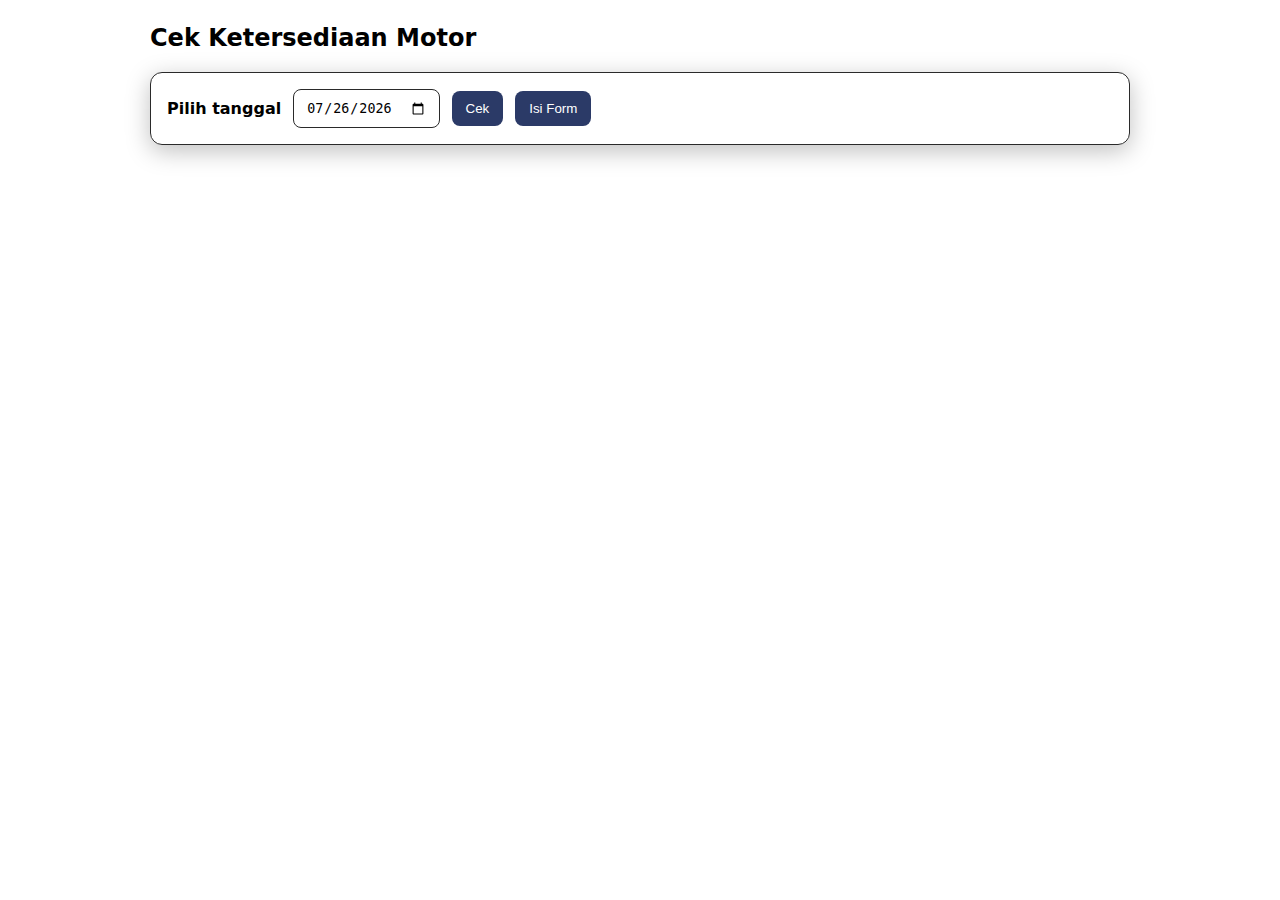
<file: index.html>
<!doctype html>
<html lang="id">
<head>
  <meta charset="utf-8" />
  <meta name="viewport" content="width=device-width,initial-scale=1" />
  <title>Cek Peminjaman Motor</title>
  <meta name="description" content="Cek status peminjaman motor Anda. Pastikan tanggal dan data sudah sesuai.">
  <meta name="keywords" content="cek pinjam motor, status peminjaman motor ppti 21">
  <link rel="icon" type="image/png" href="image/1.png">
  <link rel="stylesheet" href="CSS/cek.css">
</head>
<body>
  <div class="wrap">
    <h2>Cek Ketersediaan Motor</h2>
    <div class="card">
      <div class="row">
        <label for="tanggal"><b>Pilih tanggal</b></label>
        <input id="tanggal" type="date">
        <button id="cekBtn">Cek</button>
        <button id="isiForm" onclick="window.location.href='peraturan.html'">Isi Form</button>
      </div>
      <div id="result"></div>
    </div>
  </div>

<script>
  const API_URL = 'https://script.google.com/macros/s/AKfycbyAvxvG_6nNWmKMK5YMcO-trh8Km8dB_aOeK_qs_fuyqmiIA9G4N9ygm1WBlzl-j9Vw1A/exec';

  const elDate = document.getElementById('tanggal');
  const elBtn  = document.getElementById('cekBtn');
  const elOut  = document.getElementById('result');

  elDate.valueAsDate = new Date();

  elBtn.addEventListener('click', () => {
    if(!elDate.value) return;
    fetchData(elDate.value);
  });

  async function fetchData(dateStr){
    try{
      elBtn.disabled = true; 
      elBtn.textContent = 'Loading...';
      elOut.innerHTML = '<div class="empty">Mengambil data...</div>';

      const res = await fetch(`${API_URL}?date=${encodeURIComponent(dateStr)}`);
      const data = await res.json();
      const rows = data?.rows ?? [];

      if(rows.length === 0){
        elOut.innerHTML = `<div class="empty">Tidak ada peminjaman motor di tanggal <b>${dateStr}</b></div>`;
        return;
      }

      elOut.innerHTML = `
        <table>
          <thead>
            <tr>
              <th>Jam Mulai</th><th>Jam Selesai</th>
              <th>Nama</th><th>Kelas</th>
            </tr>
          </thead>
          <tbody>
            ${rows.map(r => `
              <tr>
                <td>${esc(r.jam_mulai)}</td>
                <td>${esc(r.jam_selesai)}</td>
                <td>${esc(r.nama)}</td>
                <td>${esc(r.kelas)}</td>
              </tr>
            `).join('')}
          </tbody>
        </table>`;
    }catch(err){
      console.error(err);
      elOut.innerHTML = `<div class="empty">⚠️ Gagal ambil data dari Google Script.</div>`;
    }finally{
      elBtn.disabled = false; 
      elBtn.textContent = 'Cek';
    }
  }

  function esc(v){ 
    return (v==null?'':String(v))
      .replace(/[&<>"']/g, s=>({ '&':'&amp;','<':'&lt;','>':'&gt;','"':'&quot;', "'":'&#39;' }[s]));
  }
</script>
</body>
</html>
</file>
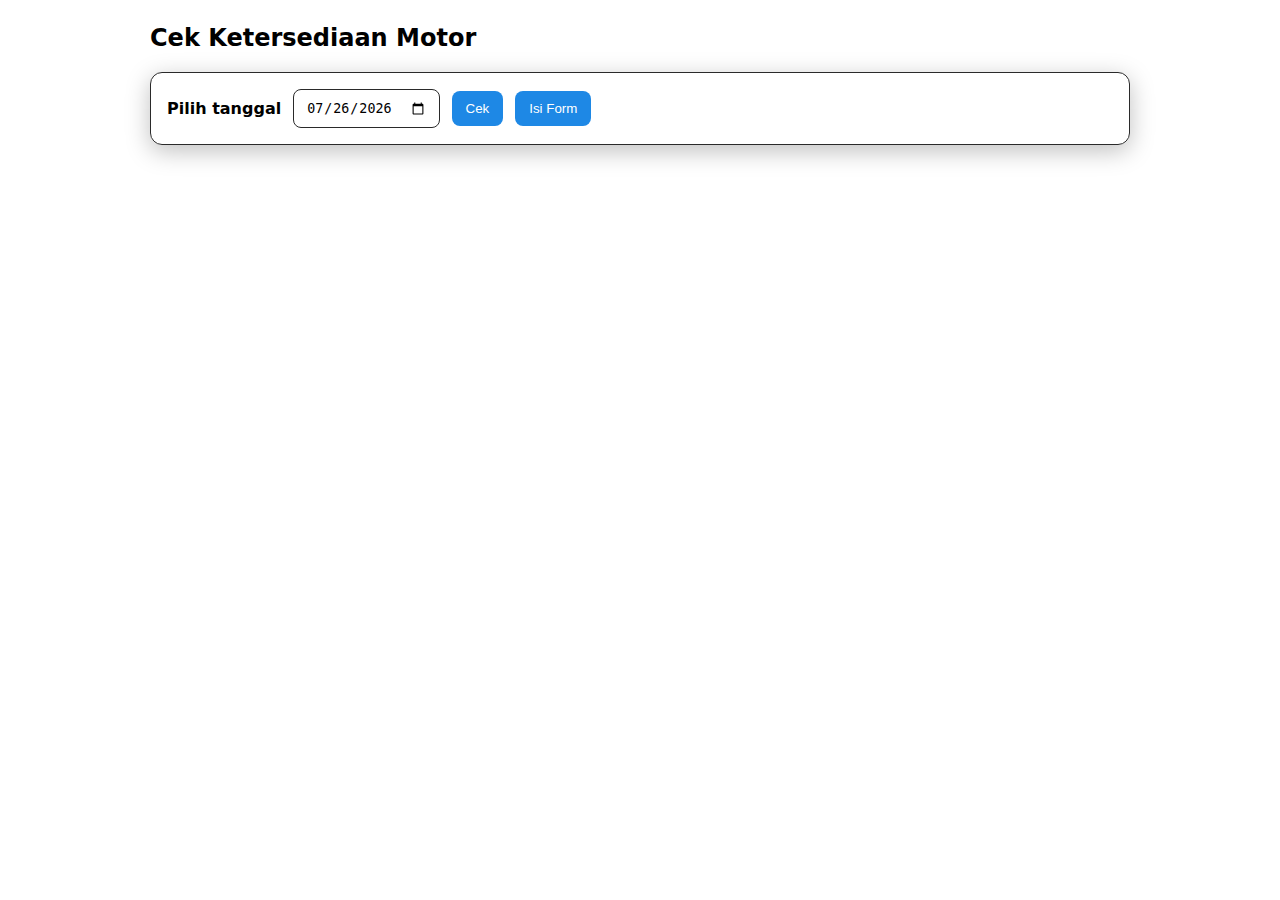
<file: cek.html>
<!doctype html>
<html lang="id">
<head>
  <meta charset="utf-8" />
  <meta name="viewport" content="width=device-width,initial-scale=1" />
  <title>Cek Peminjaman</title>
  <style>
    body { font-family: system-ui, Arial, sans-serif; color:black; margin:0; }
    .wrap { max-width: 980px; margin: 24px auto; padding: 0 16px; }
    .card {  border:1px solid #2a2a2a; border-radius:12px; padding:16px; box-shadow:0 6px 24px rgba(0,0,0,.25);}
    .row { display:flex; gap:12px; align-items:center; flex-wrap:wrap; }
    input[type="date"]{ color:black; border:1px solid #2a2a2a; border-radius:8px; padding:10px 12px; }
    button{ background:#1e88e5; color:#fff; border:0; border-radius:8px; padding:10px 14px; cursor:pointer;}
    button:disabled{ opacity:.6; cursor:not-allowed; }
    table{ width:100%; border-collapse:collapse; margin-top:14px; font-size:14px;}
    th,td{ border-bottom:1px solid #2a2a2a; padding:10px; text-align:left; }
    th{ background:#101010; position:sticky; top:0; }
    .empty{ padding:16px; color:#bbb; }
  </style>
</head>
<body>
  <div class="wrap">
    <h2>Cek Ketersediaan Motor</h2>
    <div class="card">
      <div class="row">
        <label for="tanggal"><b>Pilih tanggal</b></label>
        <input id="tanggal" type="date">
        <button id="cekBtn">Cek</button>
        <button id="cekBtn">Isi Form</button>
      </div>
      <div id="result"></div>
    </div>
  </div>

<script>
  const API_URL = 'PASTE_WEB_APP_URL_HERE'; // ← ganti

  const elDate = document.getElementById('tanggal');
  const elBtn  = document.getElementById('cekBtn');
  const elOut  = document.getElementById('result');

  elDate.valueAsDate = new Date();

  elBtn.addEventListener('click', () => {
    if(!elDate.value) return;
    fetchData(elDate.value);
  });

  async function fetchData(dateStr){
    try{
      elBtn.disabled = true; elBtn.textContent = 'Loading...';
      elOut.innerHTML = '';
      const res = await fetch(`${API_URL}?date=${encodeURIComponent(dateStr)}`);
      const data = await res.json();
      const rows = data?.rows ?? [];

      if(rows.length === 0){
        elOut.innerHTML = `<div class="empty">Tanggal <b>${dateStr}</b> kosong. Gak ada yang minjem. 😎</div>`;
        return;
      }

      elOut.innerHTML = `
        <table>
          <thead>
            <tr>
              <th>Nama</th><th>Kelas</th><th>Tanggal</th>
              <th>Jam Mulai</th><th>Jam Selesai</th><th>Alasan</th><th>STNK</th>
            </tr>
          </thead>
          <tbody>
            ${rows.map(r => `
              <tr>
                <td>${esc(r.nama)}</td>
                <td>${esc(r.kelas)}</td>
                <td>${formatID(r.tanggal)}</td>
                <td>${esc(r.jam_mulai)}</td>
                <td>${esc(r.jam_selesai)}</td>
                <td>${esc(r.alasan)}</td>
                <td>${esc(r.stnk)}</td>
              </tr>
            `).join('')}
          </tbody>
        </table>`;
    }catch(err){
      console.error(err);
      elOut.innerHTML = `<div class="empty">Gagal ambil data. Cek URL Apps Script-nya ya.</div>`;
    }finally{
      elBtn.disabled = false; elBtn.textContent = 'Cek';
    }
  }

  function esc(v){ return (v==null?'':String(v)).replace(/[&<>"']/g, s=>({ '&':'&amp;','<':'&lt;','>':'&gt;','"':'&quot;', "'":'&#39;' }[s])); }
  function formatID(yyyyMMdd){
    const d = new Date(yyyyMMdd);
    return isNaN(d) ? esc(yyyyMMdd) : d.toLocaleDateString('id-ID', { day:'2-digit', month:'long', year:'numeric' });
  }
</script>
</body>
</html>
</file>
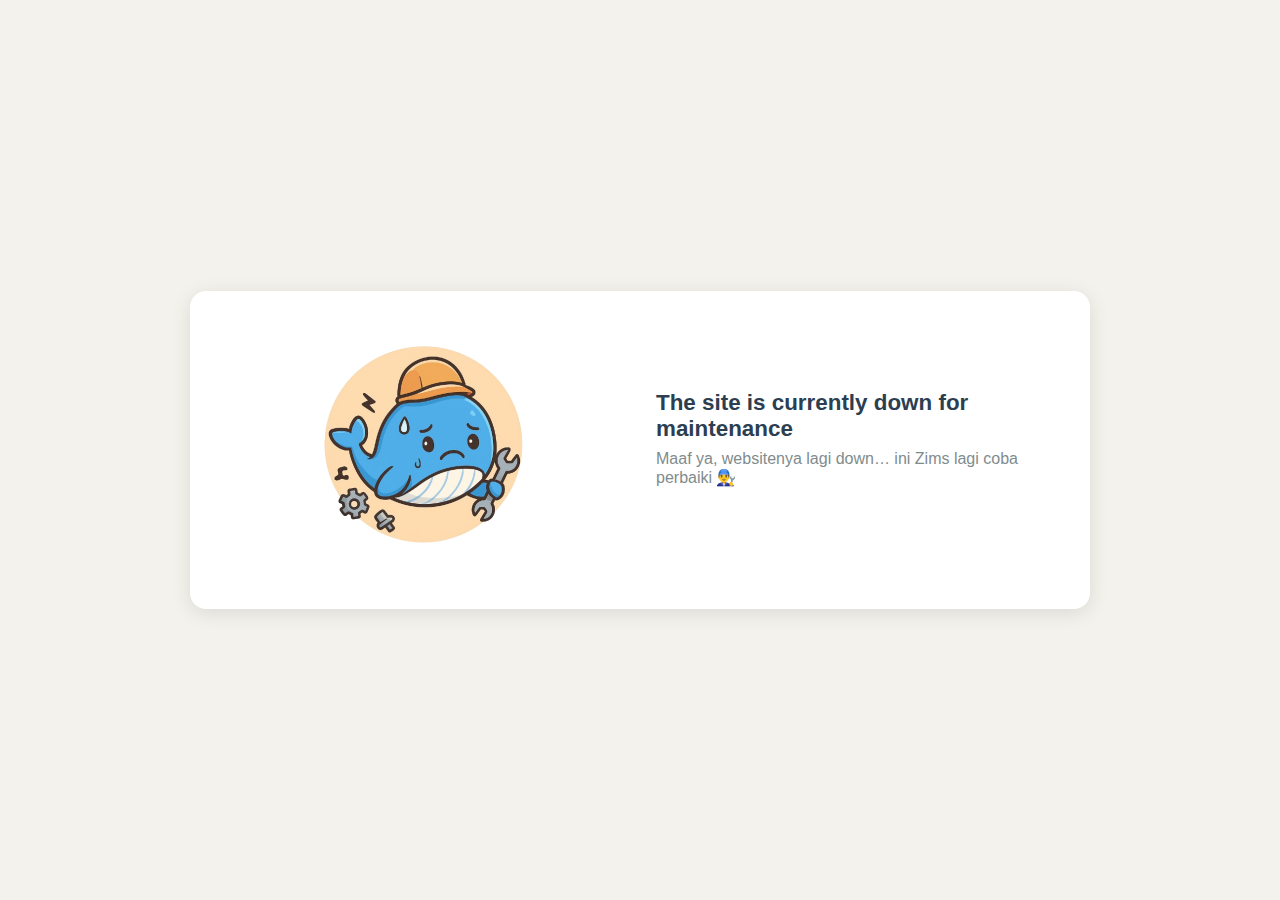
<file: copy.html>
<!DOCTYPE html>
<html lang="en">
<head>
  <meta charset="UTF-8">
  <meta name="viewport" content="width=device-width, initial-scale=1.0">
  <title>Formulir Peminjaman Motor</title>
  <link rel="icon" type="image/png" href="image/1.png">
  <style>
    * {
      margin: 0;
      padding: 0;
      box-sizing: border-box;
      font-family: "Poppins", sans-serif;
    }

    body {
      background: #f4f2ed;
      display: flex;
      justify-content: center;
      align-items: center;
      min-height: 100vh;
      padding: 1rem;
    }

    .container {
      background: #fff;
      padding: 2rem;
      border-radius: 16px;
      box-shadow: 0 4px 20px rgba(0,0,0,0.1);
      display: flex;
      align-items: center;
      gap: 2rem;
      flex-wrap: wrap;
      max-width: 900px;
      width: 100%;
    }

    .left {
      flex: 1;
      min-width: 250px;
      text-align: left;
    }

    .timer {
      font-size: 2rem;
      font-weight: bold;
      color: #2c3e50;
      margin-bottom: 1rem;
    }

    h2 {
      font-size: 1.4rem;
      margin-bottom: 0.5rem;
      color: #2c3e50;
    }

    p {
      color: #7f8c8d;
      margin-bottom: 1.5rem;
    }

    .btn {
      background: #ff875d;
      color: white;
      padding: 0.7rem 1.5rem;
      border-radius: 6px;
      text-decoration: none;
      font-weight: bold;
      transition: 0.3s;
      border: none;
      cursor: pointer;
    }

    .btn:hover {
      background: #ff6430;
    }

    .right {
      flex: 1;
      min-width: 250px;
      text-align: center;
    }

    .right img {
      max-width: 100%;
      height: auto;
    }

    @media (max-width: 768px) {
      .container {
        flex-direction: column;
        text-align: center;
      }
      .right {
        order: -1;
      }
      .left {
        text-align: center;
      }
    }
  </style>
</head>
<body>
  <div class="container">
    <div class="right">
      <img src="image/zims.png" alt="Maintenance Illustration" style="width: 250px; transform: scaleX(-1);">
    </div>
    <div class="left">
      <h2>The site is currently down for maintenance</h2>
      <p>Maaf ya, websitenya lagi down… ini Zims lagi coba perbaiki 👨‍🔧</p>
    </div>
  </div>

  <script>
    const countdownEl = document.getElementById("countdown");
    let countDownDate = new Date().getTime() + (6 * 60 * 60 * 1000);

    let x = setInterval(function() {
      let now = new Date().getTime();
      let distance = countDownDate - now;

      let hours = Math.floor((distance % (1000 * 60 * 60 * 24)) / (1000 * 60 * 60));
      let minutes = Math.floor((distance % (1000 * 60 * 60)) / (1000 * 60));
      let seconds = Math.floor((distance % (1000 * 60)) / 1000);

      countdownEl.innerHTML =
        "00:" + (hours < 10 ? "0" + hours : hours) + ":" +
        (minutes < 10 ? "0" + minutes : minutes) + ":" +
        (seconds < 10 ? "0" + seconds : seconds);

      if (distance < 0) {
        clearInterval(x);
        countdownEl.innerHTML = "00:00:00:00";
      }
    }, 1000);
  </script>
</body>
</html>
</file>
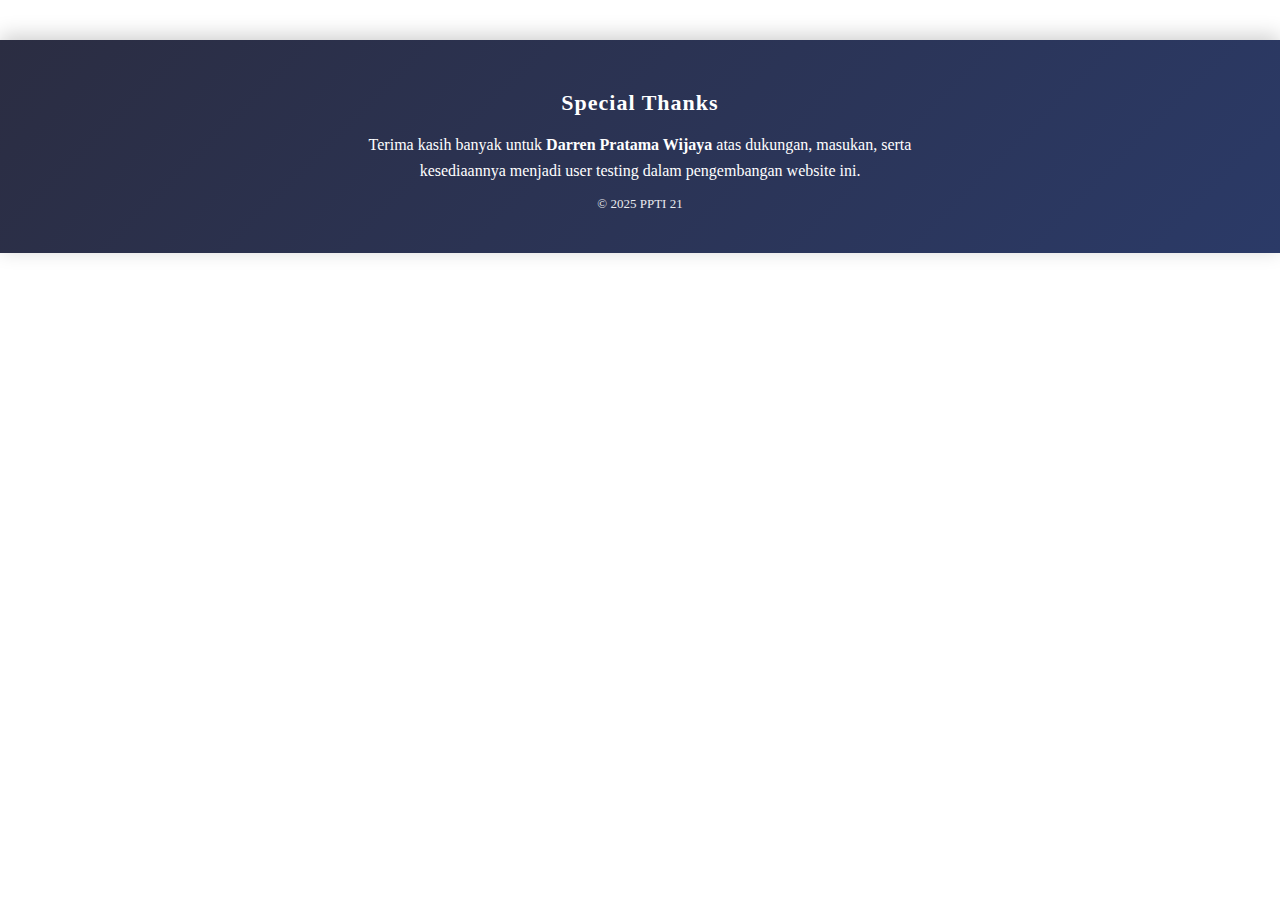
<file: footer.html>
<!DOCTYPE html>
<html lang="en">
<head>
    <meta charset="UTF-8">
    <meta name="viewport" content="width=device-width, initial-scale=1.0">
    <title>Document</title>
    <style>
    html, body {
        margin: 0;
        padding: 0;
    }
    .footer {
        margin-top: 40px;
        padding: 28px 16px;
        text-align: center;
        background: linear-gradient(135deg, #2b2d42, #2b3a67);
        color: #fff;
        border-top-left-radius: 0;
        border-top-right-radius: 0;
        box-shadow: 0 -4px 20px rgba(0,0,0,0.2);
    }

    .footer h3 {
        margin-bottom: 12px;
        font-size: 22px;
        font-weight: bold;
        letter-spacing: 1px;
    }

    .footer .thanks-text {
        font-size: 16px;
        line-height: 1.6;
        margin-bottom: 12px;
        max-width: 600px;
        margin-left: auto;
        margin-right: auto;
        padding: 0 10px;
    }

    .footer .copy {
        font-size: 13px;
        opacity: 0.9;
    }

    /* === RESPONSIVE === */
    @media (max-width: 768px) {
        .footer h3 {
            font-size: 18px;
        }
        .footer .thanks-text {
            font-size: 14px;
        }
        .footer .copy {
            font-size: 12px;
        }
    }

    @media (max-width: 480px) {
        .footer {
            padding: 20px 12px;
            border-top-left-radius: 12px;
            border-top-right-radius: 12px;
        }
        .footer h3 {
            font-size: 16px;
        }
        .footer .thanks-text {
            font-size: 13px;
            line-height: 1.4;
        }
    }
    </style>
</head>
<body>
<footer class="footer">
  <h3>Special Thanks</h3>
  <p class="thanks-text">
    Terima kasih banyak untuk <b>Darren Pratama Wijaya</b> 
    atas dukungan, masukan, serta kesediaannya menjadi user testing  
    dalam pengembangan website ini.
  </p>
  <p class="copy">© 2025 PPTI 21</p>
</footer>



</body>
</html>
</file>
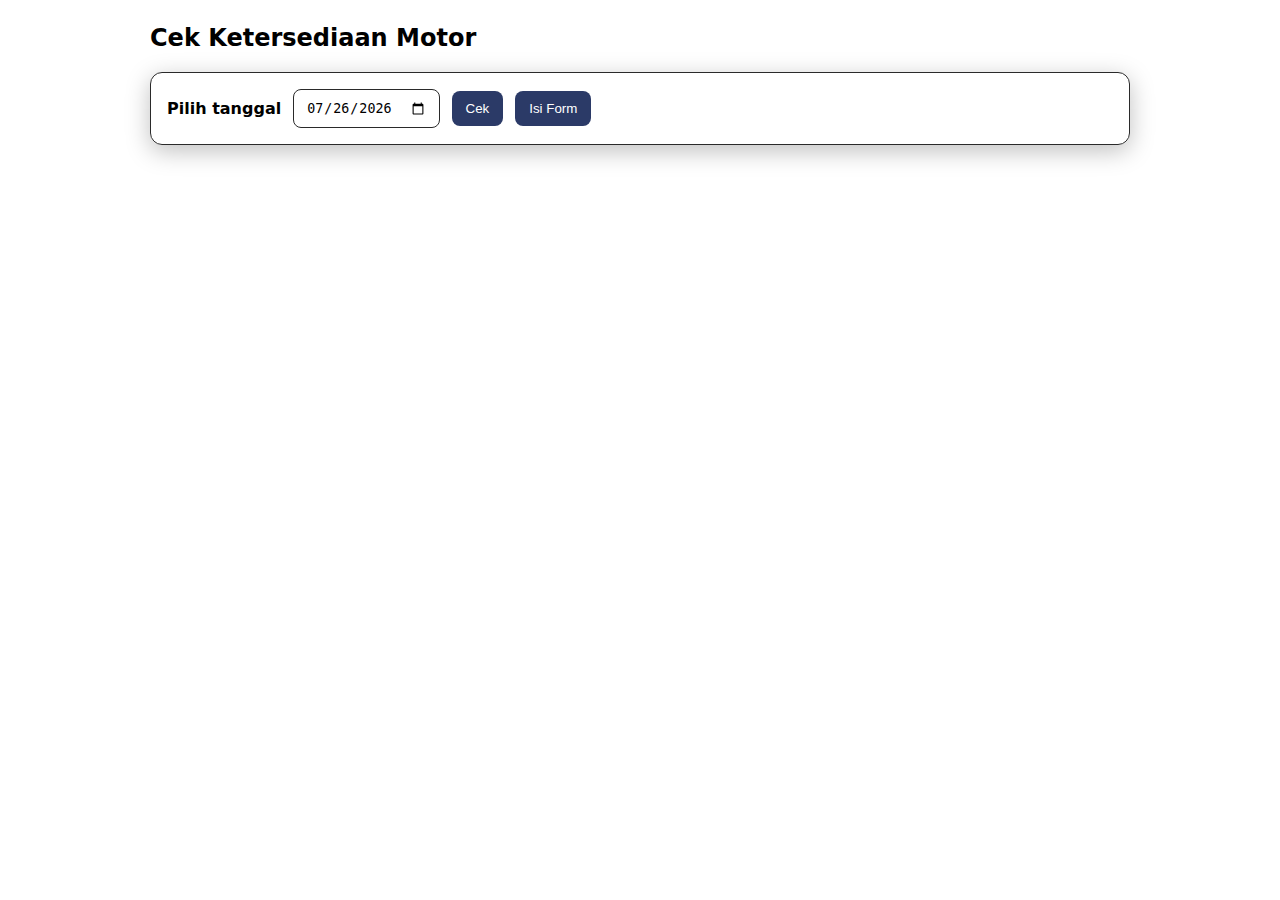
<file: form.html>
<!DOCTYPE html>
<html lang="id">
<head>
  <meta charset="UTF-8">
  <meta name="viewport" content="width=device-width, initial-scale=1.0">
  <title>Formulir Peminjaman Motor</title>
  <link rel="icon" type="image/png" href="image/1.png">
  <script src="script.js"></script>
  <link rel="stylesheet" href="CSS/form.css">
  <script>
    window.onload = function() {
      if (sessionStorage.getItem("agreed") !== "true") {
        alert("Harap klik 'Saya Setuju' di halaman sebelumnya.");
        window.location.href = "index.html";
      }
    }
  </script>
</head>
<body>

  <div class="container">
    <div class="content">
      <div class="header">
        <img src="image/logo.png" alt="Logo">
        <h2>FORMULIR PEMINJAMAN MOTOR<br>KELAS PPTI 21</h2>
      </div>

      <form id="pinjamForm" name="peminjaman-motor">
        <div>
          <label>Nama Peminjam</label>
          <input type="text" name="nama" required>
        </div>
        <div>
          <label>Kelas</label>
          <select name="kelas" id="kelas" class="select">
            <option value="" selected disabled hidden>-- Pilih Kelas --</option>
            <option value="PPBP 5">PPBP 5</option>
            <option value="PPBP 6">PPBP 6</option>
            <option value="PPBP 7">PPBP 7</option>
            <option value="PPBP 8">PPBP 8</option>
            <option value="PPBP 9">PPBP 9</option>
            <option value="PPBP 10">PPBP 10</option>
            <option value="PPTI 17">PPTI 17</option>
            <option value="PPTI 18">PPTI 18</option>
            <option value="PPTI 19">PPTI 19</option>
            <option value="PPTI 20">PPTI 20</option>
            <option value="PPTI 21">PPTI 21</option>
            <option value="PPTI 22">PPTI 22</option>
            <option value="PPTI 23">PPTI 23</option>
            <option value="PPTI 24">PPTI 24</option>
            <option value="PPTI 25">PPTI 25</option>
          </select>
        </div>
        <div>
          <label>Hari Peminjaman</label>
          <input type="date" name="tanggal" required>
        </div>
        <div>
          <label>Jam Pemakaian</label>
          <input type="time" name="jam_mulai" required>
        </div>
        <div>
          <label>Selesai Pemakaian</label>
          <input type="time" name="jam_selesai" required>
        </div>
        <div>
          <label>Alasan Penggunaan</label>
          <textarea name="alasan" required></textarea>
        </div>
        <div>
          <label>Butuh STNK</label>
          <select name="stnk" id="stnk" class="select">
            <option value="" selected disabled hidden></option>
            <option value="Perlu">Perlu</option>
            <option value="Tidak">Tidak</option>
          </select>
        </div>
        <button type="submit">Submit</button>
      </form>

      <div class="footer">
        <p>Terima kasih telah bersedia mengisi formulir ini.</p>
      </div>
    </div>
  </div>

  <!-- Loader -->
  <div id="loader"></div>

  <!-- Modal sukses -->
  <div id="successModal">
    <div class="modal-content">
      <h3>✅ Berhasil Kirim</h3>
      <p>Terima kasih telah mengisi formulir ini.</p>
      <button onclick="closeModal()">Tutup</button>
    </div>
  </div>


</body>
</html>
</file>
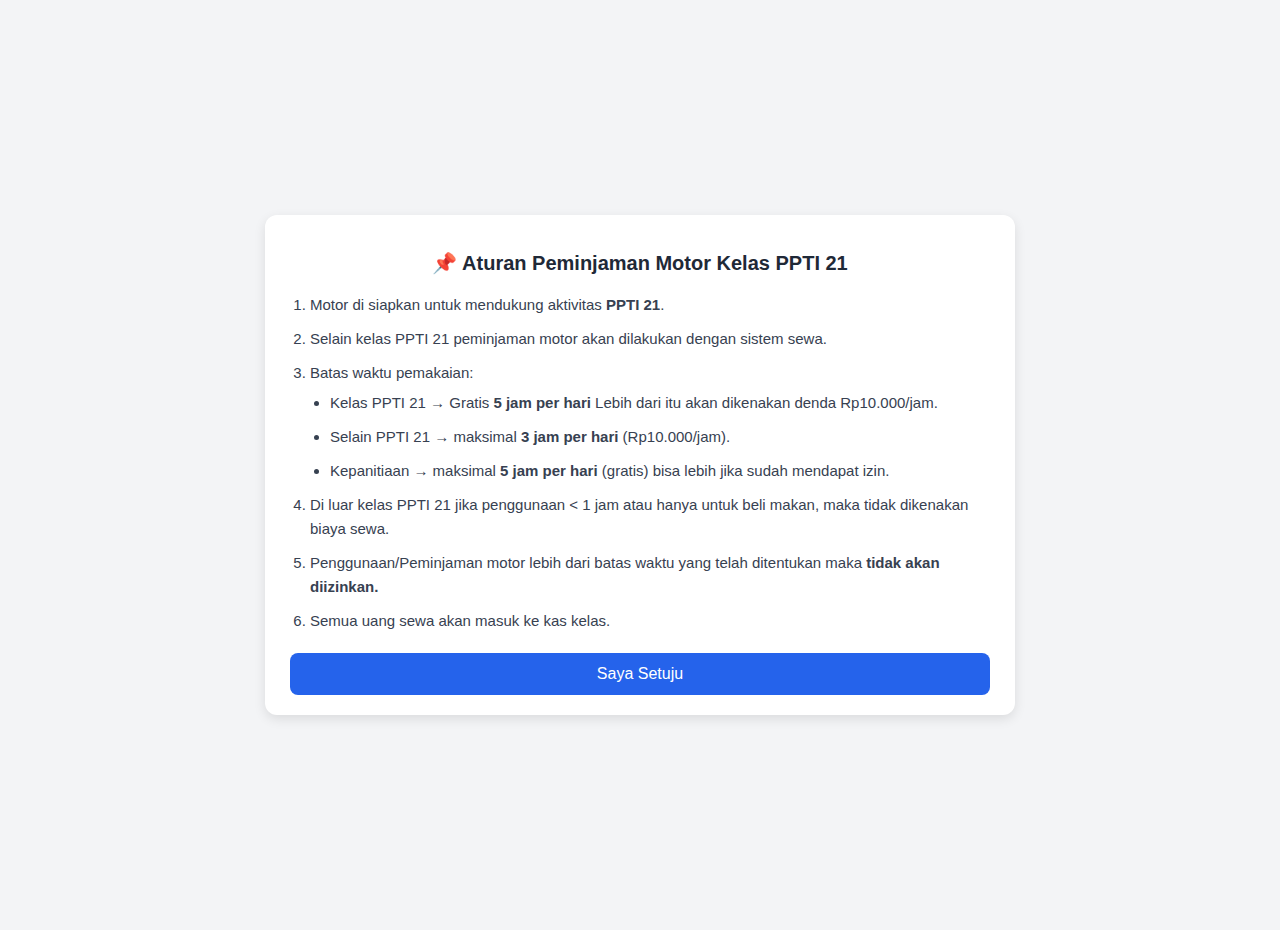
<file: peraturan.html>
<!DOCTYPE html>
<html lang="id">
<head>
  <meta charset="UTF-8">
  <meta name="viewport" content="width=device-width, initial-scale=1.0">
  <title>Peraturan Peminjaman Motor</title>
  <meta name="description" content="Baca aturan peminjaman motor kelas PPTI 21 sebelum mengajukan permintaan peminjaman.">
  <meta name="keywords" content="aturan pinjam motor, peraturan sewa motor ppti 21">
  <link rel="icon" type="image/png" href="image/1.png">
  <link rel="stylesheet" href="CSS/index.css">
  <script>
    sessionStorage.removeItem("agreed");

    function agree() {
      sessionStorage.setItem("agreed", "true");
      window.location.href = "form.html";
    }
  </script>
</head>
<body>
  <div class="container" id="rules-section">
    <h2>📌 Aturan Peminjaman Motor Kelas PPTI 21</h2>
    <ol>
      <li>Motor di siapkan untuk mendukung aktivitas <b>PPTI 21</b>.</li>
      <li>Selain kelas PPTI 21 peminjaman motor akan dilakukan dengan sistem sewa.</li>
      <li>
        Batas waktu pemakaian:
        <ul>
          <li>Kelas PPTI 21 → Gratis <b>5 jam per hari</b> Lebih dari itu akan dikenakan denda Rp10.000/jam.</li>
          <li>Selain PPTI 21 → maksimal <b>3 jam per hari</b> (Rp10.000/jam).</li>
          <li>Kepanitiaan → maksimal <b>5 jam per hari</b> (gratis) bisa lebih jika sudah mendapat izin.</li>
        </ul>
      </li>
      <li>Di luar kelas PPTI 21 jika penggunaan &lt; 1 jam atau hanya untuk beli makan, maka tidak dikenakan biaya sewa.</li>
      <li>Penggunaan/Peminjaman motor lebih dari batas waktu yang telah ditentukan maka <b>tidak akan diizinkan.</b></li>
      <!-- <li>Peminjaman berikutnya hanya bisa <b> dimulai ≥ 30 menit</b> setelah peminjam sebelumnya selesai. Jika tidak, sistem akan menganggap jadwal bentrok.</li> -->
      <li>Semua uang sewa akan masuk ke kas kelas.</li>
    </ol>
    <button onclick="agree()" class="btn" id="agree-btn">Saya Setuju</button>
  </div>
</body>
</html>
</file>
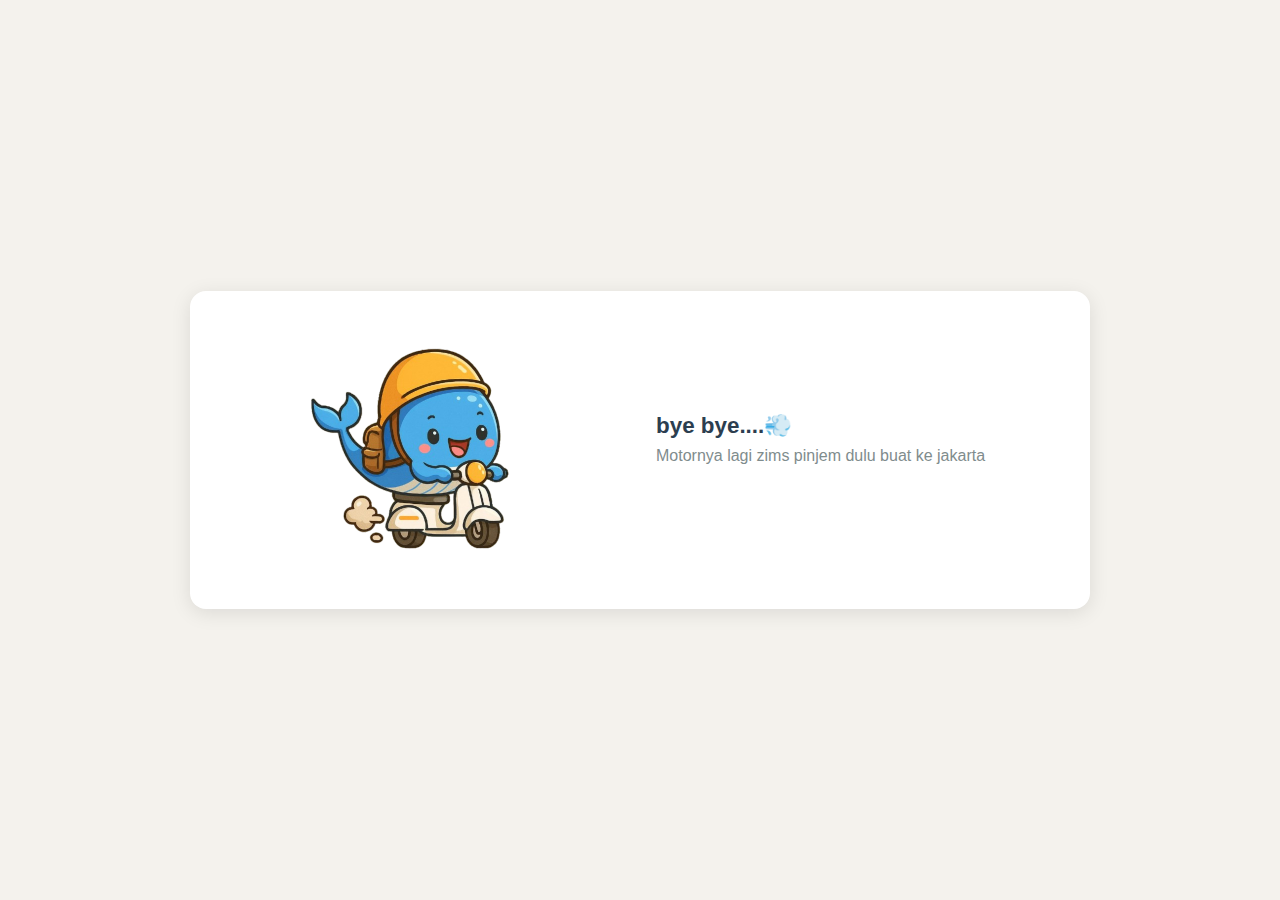
<file: pulang.html>
<!DOCTYPE html>
<html lang="en">
<head>
  <meta charset="UTF-8">
  <meta name="viewport" content="width=device-width, initial-scale=1.0">
  <title>Formulir Peminjaman Motor</title>
  <link rel="icon" type="image/png" href="image/1.png">
  <style>
    * {
      margin: 0;
      padding: 0;
      box-sizing: border-box;
      font-family: "Poppins", sans-serif;
    }

    body {
      background: #f4f2ed;
      display: flex;
      justify-content: center;
      align-items: center;
      min-height: 100vh;
      padding: 1rem;
    }

    .container {
      background: #fff;
      padding: 2rem;
      border-radius: 16px;
      box-shadow: 0 4px 20px rgba(0,0,0,0.1);
      display: flex;
      align-items: center;
      gap: 2rem;
      flex-wrap: wrap;
      max-width: 900px;
      width: 100%;
    }

    .left {
      flex: 1;
      min-width: 250px;
      text-align: left;
    }

    .timer {
      font-size: 2rem;
      font-weight: bold;
      color: #2c3e50;
      margin-bottom: 1rem;
    }

    h2 {
      font-size: 1.4rem;
      margin-bottom: 0.5rem;
      color: #2c3e50;
    }

    p {
      color: #7f8c8d;
      margin-bottom: 1.5rem;
    }

    .btn {
      background: #ff875d;
      color: white;
      padding: 0.7rem 1.5rem;
      border-radius: 6px;
      text-decoration: none;
      font-weight: bold;
      transition: 0.3s;
      border: none;
      cursor: pointer;
    }

    .btn:hover {
      background: #ff6430;
    }

    .right {
      flex: 1;
      min-width: 250px;
      text-align: center;
    }

    .right img {
      max-width: 100%;
      height: auto;
    }

    @media (max-width: 768px) {
      .container {
        flex-direction: column;
        text-align: center;
      }
      .right {
        order: -1;
      } 
      .left {
        text-align: center;
      }
    }
  </style>
</head>
<body>
  <div class="container">
    <div class="right">
      <img src="image/zims3.png" alt="Maintenance Illustration" style="width: 250px; transform: scaleX(-1);">
    </div>
    <div class="left">
      <h2>bye bye....💨</h2>
      <p>Motornya lagi zims pinjem dulu buat ke jakarta</p>
    </div>
  </div>

  <script>
    const countdownEl = document.getElementById("countdown");
    let countDownDate = new Date().getTime() + (6 * 60 * 60 * 1000);

    let x = setInterval(function() {
      let now = new Date().getTime();
      let distance = countDownDate - now;

      let hours = Math.floor((distance % (1000 * 60 * 60 * 24)) / (1000 * 60 * 60));
      let minutes = Math.floor((distance % (1000 * 60 * 60)) / (1000 * 60));
      let seconds = Math.floor((distance % (1000 * 60)) / 1000);

      countdownEl.innerHTML =
        "00:" + (hours < 10 ? "0" + hours : hours) + ":" +
        (minutes < 10 ? "0" + minutes : minutes) + ":" +
        (seconds < 10 ? "0" + seconds : seconds);

      if (distance < 0) {
        clearInterval(x);
        countdownEl.innerHTML = "00:00:00:00";
      }
    }, 1000);
  </script>
</body>
</html>
</file>
<file: CSS/cek.css>
body { 
    font-family: system-ui, Arial, sans-serif; 
    color:black; 
    margin:0; 
}
.wrap { 
    max-width: 980px; 
    margin: 24px auto; 
    padding: 0 16px; 
}
.card {  
    border:1px solid #2a2a2a; 
    border-radius:12px; 
    padding:16px; 
    box-shadow:0 6px 24px rgba(0,0,0,.25);
}
.row { 
    display:flex; 
    gap:12px; 
    align-items:center; 
    flex-wrap:wrap; 
}
input[type="date"]{ 
    color:black; 
    border:1px solid #2a2a2a; 
    border-radius:8px; 
    padding:10px 12px; 
}
button{ 
    background:#2b3a67; 
    color:#fff; border:0; 
    border-radius:8px; 
    padding:10px 14px; 
    cursor:pointer;
}
button:disabled{ 
    opacity:.6; 
    cursor:not-allowed; 
}
table{ 
    width:100%; 
    border-collapse:collapse; 
    margin-top:14px; 
    font-size:14px;
}
th,td{ 
    border-bottom:1px solid #2a2a2a; 
    padding:10px; 
    text-align:left; 
}
th{  
    position:sticky; 
    top:0; 
}
.empty{ 
    padding:16px; 
    color:#bbb; 
}
</file>
<file: CSS/form.css>
* {
    margin: 0;
    padding: 0;
    box-sizing: border-box;
    font-family: "Poppins", sans-serif;
}

body {
    background: #f9f9f9;
    display: flex;
    justify-content: center;
    align-items: center;
    min-height: 100vh;
    padding: 20px;
}

.container {
    background: #fff;
    border-radius: 10px;
    max-width: 550px;
    width: 100%;
    padding: 0;
    overflow: hidden;
    box-shadow: 0px 8px 20px rgba(0, 0, 0, 0.08);
}

.container::before,
.container::after {
    content: "";
    display: block;
    width: 100%;
    height: 18px;
    background: linear-gradient(to right, #a7a7a7, #2b3a67, #000000);
}

.content {
    padding: 40px 50px;
}

.header {
    text-align: center;
    margin-bottom: 25px;
}

/* ==== LOGO DINAMIS ==== */
.header img {
    width: 100px; /* default ukuran sedang */
    max-width: 35%;
    transition: all 0.3s ease;
    margin-bottom: 15px;
}

.header h2 {
    font-size: 20px;
    font-weight: 700;
    color: #222;
    line-height: 1.4;
}

form {
    display: flex;
    flex-direction: column;
    gap: 25px;
}

label {
    font-size: 14px;
    font-weight: 500;
    color: #333;
    display: block;
    margin-bottom: 6px;
}

input, textarea {
    border: none;
    border-bottom: 2px solid #ccc;
    font-size: 14px;
    padding: 8px 4px;
    outline: none;
    width: 100%;
    background: transparent;
    transition: border-color 0.3s;
}

.select {
    border: none;
    border-bottom: 2px solid #ccc;
    font-size: 14px;
    padding: 8px 4px;
    outline: none;
    width: 100%;
    background: transparent;
    transition: border-color 0.3s;
}

input:focus, textarea:focus {
    border-bottom: 2px solid #2b3a67;
}

textarea {
    resize: none;
    height: 60px;
}

button {
    background: #2b2d42;
    color: white;
    padding: 12px;
    border: none;
    border-radius: 8px;
    font-size: 15px;
    font-weight: 600;
    cursor: pointer;
    transition: 0.2s;
    margin-top: 10px;
    width: 100%;
}

button:hover {
    background: #374367;
}

.footer {
    text-align: center;
    margin-top: 25px;
    font-size: 13px;
    font-weight: 500;
    color: #222;
}

/* Error message */
.error-msg {
  color: red;
  font-size: 0.85em;
  margin-top: 4px;
  display: none;
}

/* Loader */
#loader {
  display: none;
  border: 6px solid #f3f3f3;
  border-top: 6px solid #3498db;
  border-radius: 50%;
  width: 50px;
  height: 50px;
  animation: spin 1s linear infinite;

  /* Biar selalu di tengah layar */
  position: fixed;
  top: 50%;
  left: 50%;
  transform: translate(-50%, -50%);
  z-index: 9999; /* di atas semua */
  background: white; /* biar jelas */
  padding: 10px;
  box-shadow: 0 0 10px rgba(0,0,0,0.2);
}

@keyframes spin {
  0% { transform: rotate(0deg); }
  100% { transform: rotate(360deg); }
}

/* Modal sukses */
/* Background overlay */
#successModal {
  display: none;
  position: fixed;
  z-index: 9999;
  inset: 0;
  background: rgba(0, 0, 0, 0.4); /* agak gelap */
  backdrop-filter: blur(3px); /* efek blur belakang */
  animation: fadeIn 0.3s ease-in-out;
}

/* Isi modal */
#successModal .modal-content {
  background: linear-gradient(135deg, #ffffff, #f9f9f9);
  border-radius: 20px;
  padding: 25px;
  width: 320px;
  margin: 15% auto;
  text-align: center;
  box-shadow: 0 10px 25px rgba(0,0,0,0.2);
  transform: scale(0.8);
  animation: popUp 0.3s forwards ease-in-out;
}

/* Judul modal */
#successModal h3 {
  margin-bottom: 10px;
  font-size: 1.4em;
  color: #2b3a67; /* hijau sukses */
}

/* Tombol tutup */
#successModal button {
  margin-top: 15px;
  padding: 10px 18px;
  border: none;
  border-radius: 8px;
  background: #2b3a67;
  color: white;
  font-weight: bold;
  cursor: pointer;
  transition: background 0.2s ease-in-out;
}

/* Animasi */
@keyframes fadeIn {
  from { opacity: 0; }
  to { opacity: 1; }
}
@keyframes popUp {
  to { transform: scale(1); }
}




/* ================== RESPONSIVE ================== */
@media (max-width: 768px) {
    .content {
    padding: 30px 25px;
    }

    .header img {
    width: 120px; /* di tablet/log HP lebih besar */
    max-width: 50%;
    }

    .header h2 {
    font-size: 18px;
    }
}

@media (max-width: 480px) {
    .content {
    padding: 25px 18px;
    }

    .header img {
    width: 140px; /* di HP kecil lebih besar lagi */
    max-width: 60%;
    }

    .header h2 {
    font-size: 16px;
    }

    label {
    font-size: 12px;
    }

    input, textarea {
    font-size: 12px;
    }

    button {
    font-size: 13px;
    padding: 9px;
    }

    .footer {
    font-size: 12px;
    }
}

@media (min-width: 1024px) {
    .header img {
    width: 90px; /* di laptop/layar gede agak kecil */
    max-width: 25%;
    }
}
</file>
<file: CSS/index.css>
body {
    font-family: Arial, sans-serif;
    background: #f3f4f6;
    display: flex;
    justify-content: center;
    align-items: center;
    min-height: 100vh;
    margin: 0;
    padding: 15px;
}

.container {
    background: #fff;
    padding: 20px 25px;
    border-radius: 12px;
    box-shadow: 0 4px 12px rgba(0,0,0,0.1);
    max-width: 700px;
    width: 100%;
}

h2 {
    text-align: center;
    margin-bottom: 18px;
    color: #1f2937;
    font-size: 20px;
}

ol {
    padding-left: 20px;
    margin-bottom: 20px;
}

li {
    margin-bottom: 10px;
    line-height: 1.6;
    font-size: 15px;
    color: #374151;
}

ul {
    margin-top: 6px;
    margin-bottom: 6px;
    padding-left: 20px;
    list-style-type: disc;
}

.btn {
    display: block;
    width: 100%;
    padding: 12px;
    border: none;
    border-radius: 8px;
    background: #2563eb;
    color: #fff;
    font-size: 16px;
    cursor: pointer;
    transition: 0.3s;
}

.btn:hover {
    background: #1e40af;
}

.btn:disabled {
    background: #9ca3af;
    cursor: not-allowed;
}

.form-section {
    display: none;
}

input, textarea {
    width: 100%;
    padding: 10px;
    margin: 8px 0;
    border: 1px solid #d1d5db;
    border-radius: 6px;
}

/* ================= RESPONSIVE ================= */
@media (max-width: 768px) {
    .container {
    padding: 18px 20px;
    }

    h2 {
    font-size: 18px;
    }

    li {
    font-size: 14px;
    }

    .btn {
    font-size: 15px;
    padding: 11px;
    }
}

@media (max-width: 480px) {
    .container {
    padding: 15px 15px;
    }

    h2 {
    font-size: 16px;
    }

    li {
    font-size: 13px;
    margin-bottom: 8px;
    }

    .btn {
    font-size: 14px;
    padding: 10px;
    }
}
</file>
